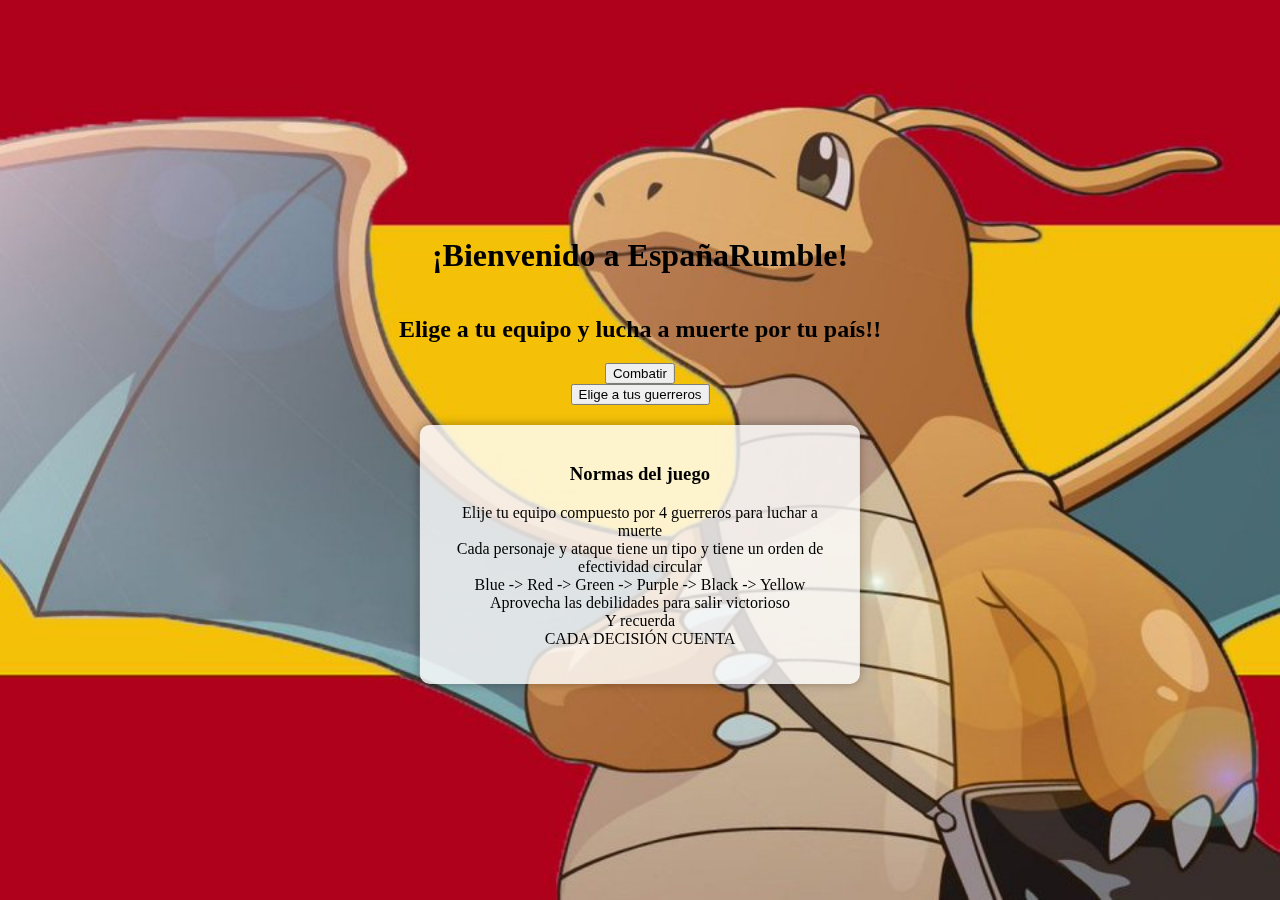
<file: index.html>
<!DOCTYPE html>
<html lang="en">
<head>
    <meta charset="UTF-8">
    <title>EspañaRumble</title>
    <link rel="stylesheet" href="style.css">

</head>
<body>
    <div class="img-fondo">
        <img src="images/fondos/FMnP-X0X0AE9Xu9.jpg" alt="España">
    </div>
    <div class="container">
        <h1>¡Bienvenido a EspañaRumble!</h1>
        <h2>Elige a tu equipo y lucha a muerte por tu país!!</h2>
        <button id="start">Combatir</button>
        <button id="select_team">Elige a tus guerreros</button>
        <div class="normas">
            <h3>Normas del juego</h3>
            <p>Elije tu equipo compuesto por 4 guerreros para luchar a muerte<br>
            Cada personaje y ataque tiene un tipo y tiene un orden de efectividad circular<br>
            Blue -> Red -> Green -> Purple -> Black -> Yellow
            Aprovecha las debilidades para salir victorioso<br>
            Y recuerda<br>
            CADA DECISIÓN CUENTA</p>
        </div>
    </div>
</body>

<script src="script.js"></script>
</html>
</file>
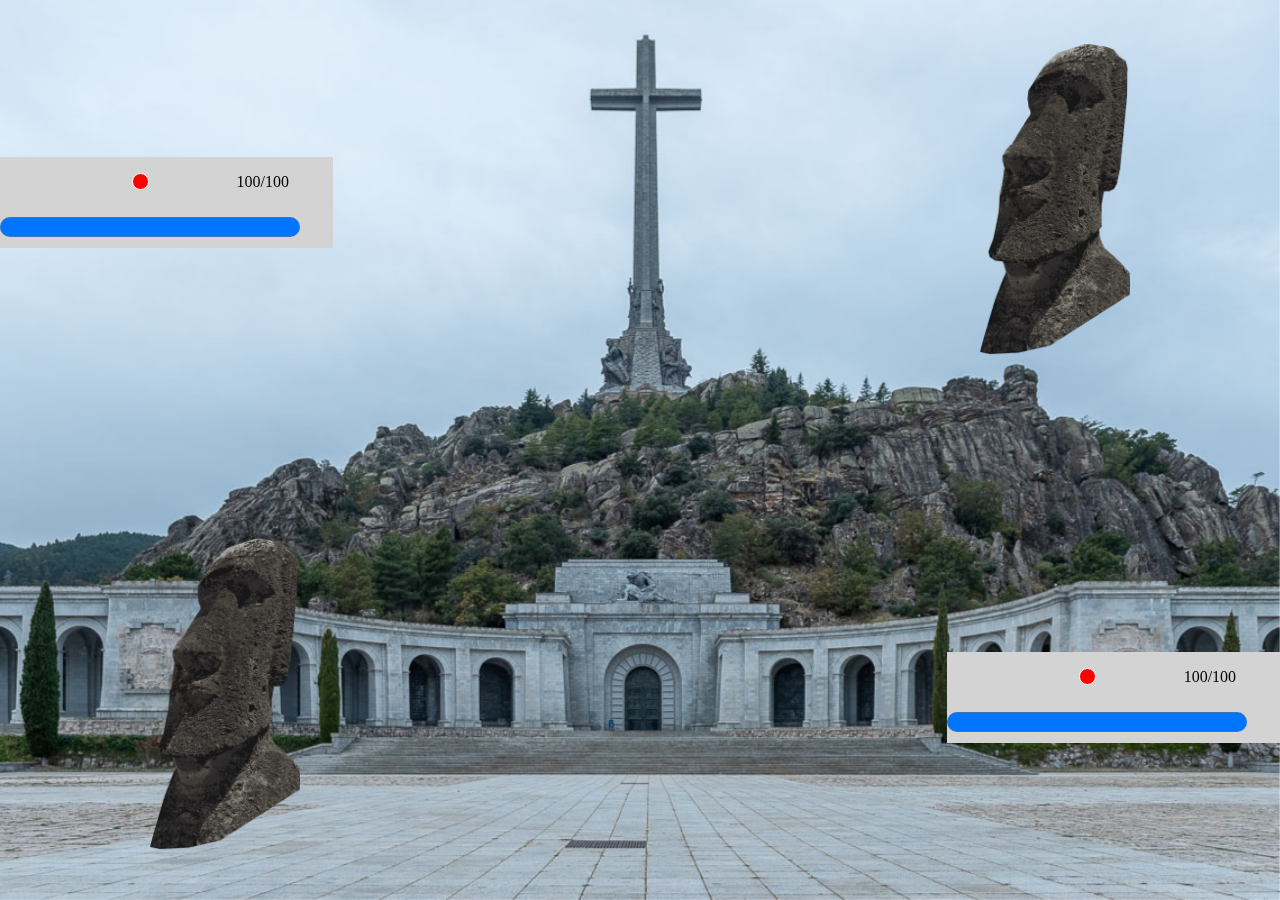
<file: combate.html>
<!DOCTYPE html>
<html lang="en">
<head>
    <meta charset="UTF-8">
    <title>Let's Rumble</title>
    <link rel="stylesheet" href="style3.css">
</head>
<body>
    <div class="img-fondo">
        <img src="images/fondos/basilica4.jpg" alt="España">
    </div>
    <div id="campo-batalla">
        <div id="rival">
            <div class="stats-rival">
                <div id="info-rival">
                    <p id="nombre-rival"></p>
                    <p id="tipo-rival"></p>
                    <p id="salud-rival">100/100</p>
                </div>
                <progress id="barra-vida-rival" value="100" max="100"></progress>
            </div>
            <div class="personaje-en-combate">
                <img id="imagen-rival" src="images/personajes/Moai.png" width="150px" alt="rival">
            </div>
        </div>
        <div id="jugador">
            <div class="personaje-en-combate">
                <img id="imagen-jugador" src="images/personajes/Moai.png" width="150px" alt="jugador">
            </div>
            <div id="ataques" class="invisible">
                <div class="fila-arriba">
                    <button id="ataque1" title="">Ataque 1</button>
                    <button id="ataque2" title="">Ataque 2</button>
                </div>
                <div class="fila-abajo">
                    <button id="ataque3" title="">Ataque 3</button>
                    <button id="ataque4" title="">Ataque 4</button>
                </div>
            </div>
            <div id="mensajes-combate" class="invisible">
                <p id="mensaje-combate"></p>
            </div>
            <div id="acciones" class="invisible">
                <button id="atacar">Atacar</button>
                <button id="cambiar">Cambiar</button>
            </div>
            <div id="cambio-personaje" class="invisible">
                <div class="fila-arriba">
                    <button class="seleccion-personaje">Personaje 1</button>
                    <button class="seleccion-personaje">Personaje 2</button>
                </div>
                <div class="fila-abajo">
                    <button class="seleccion-personaje">Personaje 3</button>
                    <button class="seleccion-personaje">Personaje 4</button>
                </div>
            </div>
            <div class="stats-jugador">
                <div id="info-jugador">
                    <p id="nombre-jugador"></p>
                    <p id="tipo-jugador"></p>
                    <p id="salud-jugador">100/100</p>
                </div>
                <progress id="barra-vida-jugador" value="100" max="100"></progress>
            </div>
        </div>
    </div>


</body>
<script src="script3.js"></script>
</html>
</file>
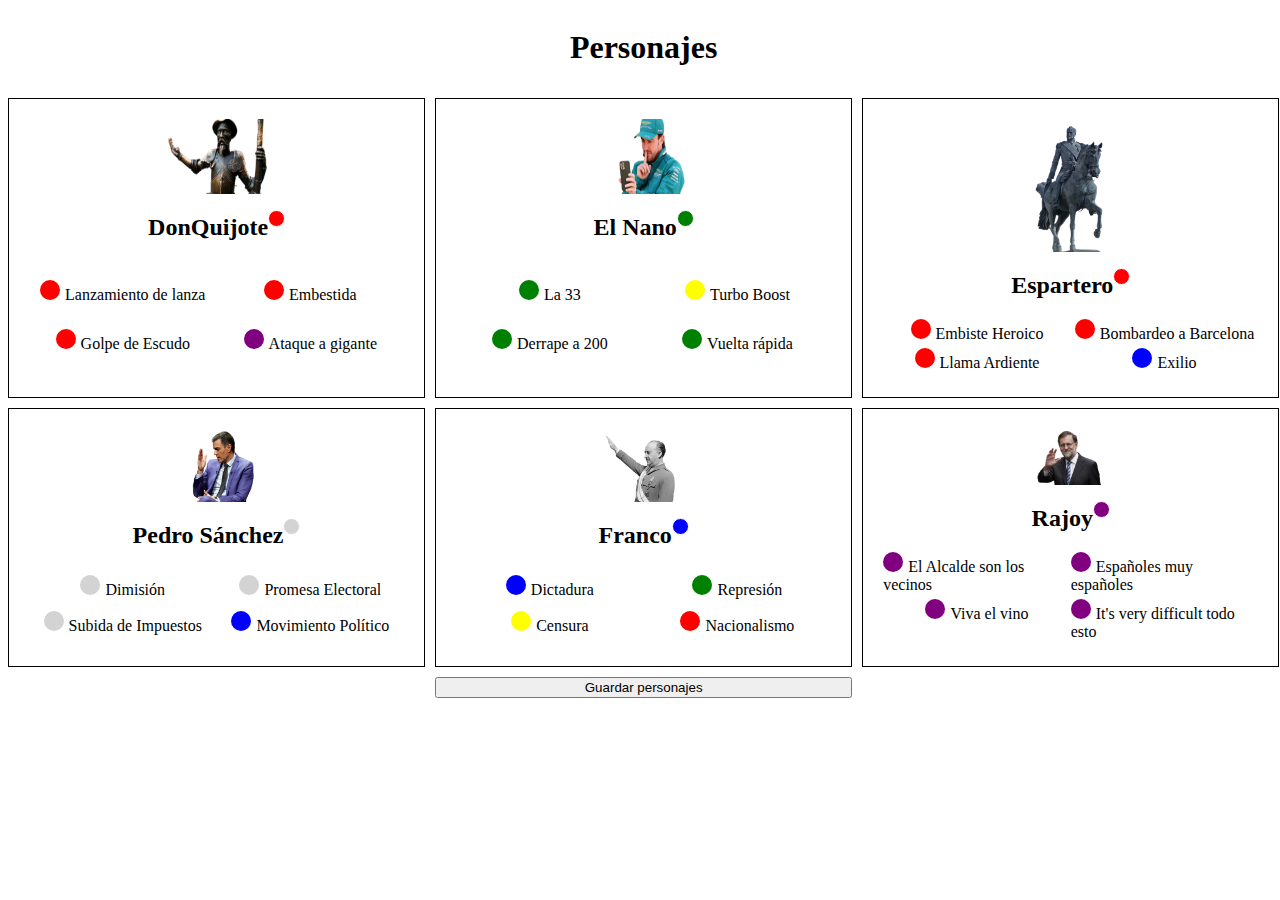
<file: personajes.html>
<!DOCTYPE html>
<html lang="en">
<head>
    <meta charset="UTF-8">
    <title>Personajes</title>
    <link rel="stylesheet" href="style2.css">
</head>
<body>
    <div id="bloque_personajes">
        <h1 id="tituloPersonajes">Personajes</h1>
        <div id="personaje1" class="personaje">
            <div class="imgPersonaje">
                <img src="" alt="personaje1">
            </div>
            <div class="h2Personaje">
                <h2>Personaje 1</h2>
                <p class="tipo"></p>
            </div>

            <div class="ataque1" title="">Ataque1</div>
            <div class="ataque2" title="">Ataque2</div>
            <div class="ataque3" title="">Ataque3</div>
            <div class="ataque4" title="">Ataque4</div>
        </div>
        <div id="personaje2" class="personaje">
            <div class="imgPersonaje">
                <img src="" alt="personaje2">
            </div>
            <div class="h2Personaje">
                <h2>Personaje 2</h2>
                <p class="tipo"></p>
            </div>

            <div class="ataque1" title="">Ataque1</div>
            <div class="ataque2" title="">Ataque2</div>
            <div class="ataque3" title="">Ataque3</div>
            <div class="ataque4" title="">Ataque4</div>
        </div>
        <div id="personaje3" class="personaje">
            <div class="imgPersonaje">
                <img src="" alt="personaje3">
            </div>
            <div class="h2Personaje">
                <h2>Personaje 3</h2>
                <p class="tipo"></p>
            </div>

            <div class="ataque1" title="">Ataque1</div>
            <div class="ataque2" title="">Ataque2</div>
            <div class="ataque3" title="">Ataque3</div>
            <div class="ataque4" title="">Ataque4</div>
        </div>
        <div id="personaje4" class="personaje">
            <div class="imgPersonaje">
                <img src="" alt="personaje4">
            </div>
            <div class="h2Personaje">
                <h2>Personaje 4</h2>
                <p class="tipo"></p>
            </div>

            <div class="ataque1" title="">Ataque1</div>
            <div class="ataque2" title="">Ataque2</div>
            <div class="ataque3" title="">Ataque3</div>
            <div class="ataque4" title="">Ataque4</div>
        </div>
        <div id="personaje5" class="personaje">
            <div class="imgPersonaje">
                <img src="" alt="personaje5">
            </div>
            <div class="h2Personaje">
                <h2>Personaje 5</h2>
                <p class="tipo"></p>
            </div>

            <div class="ataque1" title="">Ataque1</div>
            <div class="ataque2" title="">Ataque2</div>
            <div class="ataque3" title="">Ataque3</div>
            <div class="ataque4" title="">Ataque4</div>
        </div>

        <div id="personaje6"    class="personaje">
            <div class="imgPersonaje">
                <img src="" alt="personaje6">
            </div>
            <div class="h2Personaje">
                <h2>Personaje 6</h2>
                <p class="tipo"></p>
            </div>
            <div class="ataque1" title="">Ataque1</div>
            <div class="ataque2" title="">Ataque2</div>
            <div class="ataque3" title="">Ataque3</div>
            <div class="ataque4" title="">Ataque4</div>
        </div>
        <button id="botonPersonajes">Guardar personajes</button>
    </div>
</body>
<script src="script2.js"></script>
</html>
</file>
<file: style.css>
body{
    display: flex;
    flex-direction: column;
    align-items: center;
    justify-content: center;
    height: 100vh;
    margin: 0;
    overflow: hidden;

}
.img-fondo {
    position: fixed;
    top: 0;
    left: 0;
    width: 100%;
    height: 100%;
    z-index: -1;
}

.img-fondo img {
    width: 100%;
    height: 100%;
    object-fit: cover;
}

.container{
    display: flex;
    flex-direction: column;
    align-items: center;
    position: absolute;
    top: 50%;
    left: 50%;
    transform: translate(-50%, -50%);
    z-index: 2;
}
.normas {
    background-color: rgba(255, 255, 255, 0.8);
    padding: 20px;
    border-radius: 10px;
    box-shadow: 0 0 10px rgba(0, 0, 0, 0.3);
    margin-top: 20px;
    max-width: 400px;
    text-align: center;
}
</file>
<file: style3.css>
body {

        display: flex;
        flex-direction: column;
        align-items: center;
        justify-content: center;
        height: 100vh;
        margin: 0;
        overflow: hidden;


}
.img-fondo {
    position: fixed;
    top: 0;
    left: 0;
    width: 100%;
    height: 100%;
    z-index: -1;
}

.img-fondo img {
    width: 100%;
    height: 100%;
    object-fit: cover;
}
#campo-batalla{
    display: grid;
    grid-template-columns: repeat(5, 20%);
    grid-template-rows: 45% 10% 45%;
    height: 100vh;
    width: 100%;
}
#rival{
    grid-column: 1 / 6;
    grid-row: 1;
    display: flex;
    justify-content: space-between;
    align-items: center;
}
#rival .personaje-en-combate{
    margin-right: 150px;
}
#jugador .personaje-en-combate{
    margin-left: 150px;
}

#jugador{
    grid-column: 1 / 6;
    grid-row: 3;
    display: flex;
    justify-content: space-between;
    align-items: center;
}
.stats-rival{
    background-color: lightgrey;
    width: 26%;
}
#barra-vida-rival{
    height: 40px;
    width: 300px;
}
#info-rival{
    display: flex;
    justify-content: space-around;
}
#tipo-rival{
    width: 15px;
    height: 15px;
    border-radius: 50%;
    background-color: red;
    border: 1px solid #fff;
}
.stats-jugador{
    background-color: lightgrey;
    width: 26%;
}
#barra-vida-jugador{
    height: 40px;
    width: 300px;
}
#info-jugador{
    display: flex;
    justify-content: space-around;
}
#tipo-jugador{
    width: 15px;
    height: 15px;
    border-radius: 50%;
    background-color: red;
    border: 1px solid #fff;
}
#ataques {
    position: absolute;
    width: 300px;
    height: 200px;
    background-color: grey;
    left: 0;
    right: 0;
    margin-left: auto;
    margin-right: auto;
}
.fila-arriba,
.fila-abajo {
    display: flex;
    justify-content: space-around;
}
#ataques button{
    width: 100px;
    height: 50px;
    margin: 20px;
}
#mensajes-combate{
    position: absolute;
    width: 300px;
    height: 200px;
    left: 0;
    right: 0;
    margin-left: auto;
    margin-right: auto;
    background-color: grey;
    display: flex;
    justify-content: center;
    align-items: center;
}
#acciones{
    display: flex;
    justify-content: space-around;
    align-items: center;
    position: absolute;
    width: 300px;
    height: 200px;
    left: 0;
    right: 0;
    margin-left: auto;
    margin-right: auto;
    background-color: grey;
}
#acciones button{
    width: 100px;
    height: 50px;
}
#cambio-personaje{
    position: absolute;
    width: 300px;
    height: 200px;
    left: 0;
    right: 0;
    margin-left: auto;
    margin-right: auto;
    background-color: grey;
}
#cambio-personaje button{
    width: 100px;
    height: 50px;
    margin: 20px;
}
.invisible {
    visibility: hidden;
}
</file>
<file: style2.css>
#bloque_personajes{
    display: grid;
    grid-template-columns: repeat(3, 33%);
    grid-template-rows: auto auto auto auto;
    gap: 10px;
    width: 100%;
}
.personaje {
    display: grid;
    grid-template-columns: repeat(2, 50%);
    grid-template-rows: auto auto auto auto;
    border: 1px solid black;
    padding: 20px;
    justify-items: center;
}

.imgPersonaje{
    display: flex;
    justify-content: center;
    grid-column: 1 / 3;
    grid-row: 1;

}
.imgPersonaje img{
    width: 100px;
}
.h2Personaje{
    display: flex;
    justify-content: center;
    grid-column: 1 / 3;
    grid-row: 2;

}
.ataque1{
    grid-column: 1;
    grid-row: 3;
}
.ataque2{
    grid-column: 2;
    grid-row: 3;
}
.ataque3{
    grid-column: 1;
    grid-row: 4;
}
.ataque4{
    grid-column: 2;
    grid-row: 4;
}

#tituloPersonajes{
    grid-column: 1 / 4;
    text-align: center;
}
#personaje1 {
    grid-column: 1;
    grid-row: 2;
}

#personaje2 {
    grid-column: 2;
    grid-row: 2;
}

#personaje3 {
    grid-column: 3;
    grid-row: 2;
}

#personaje4 {
    grid-column: 1;
    grid-row: 3;
}

#personaje5 {
    grid-column: 2;
    grid-row: 3;
}

#personaje6 {
    grid-column: 3;
    grid-row: 3;
}
#botonPersonajes{
    grid-column: 2;
    grid-row: 4;
}
.tipo{
    width: 15px;
    height: 15px;
    border-radius: 50%;
    background-color: red;
    border: 1px solid #fff;
}
.circle {
    width: 20px;
    height: 20px;
    border-radius: 50%;
    display: inline-block;
    margin-right: 5px;
}

.ataque {
    margin-bottom: 5px;
}
</file>
